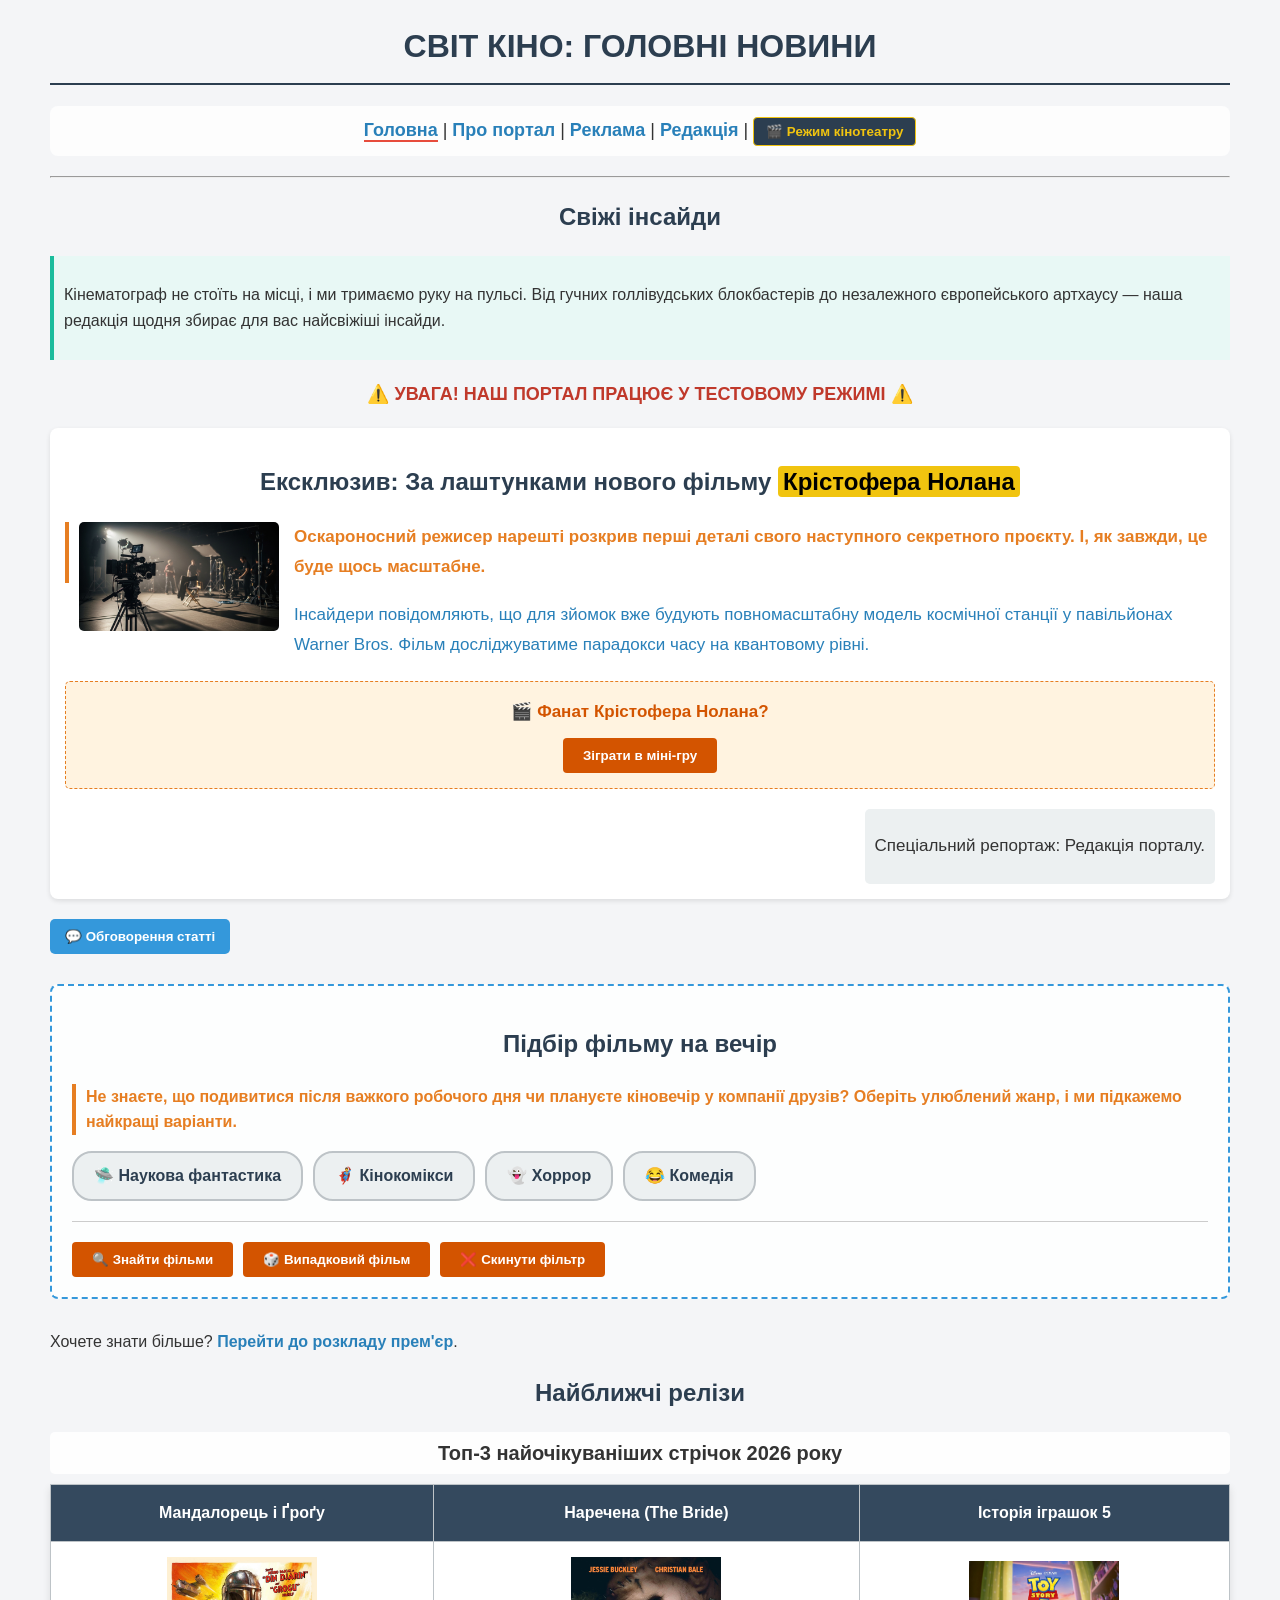
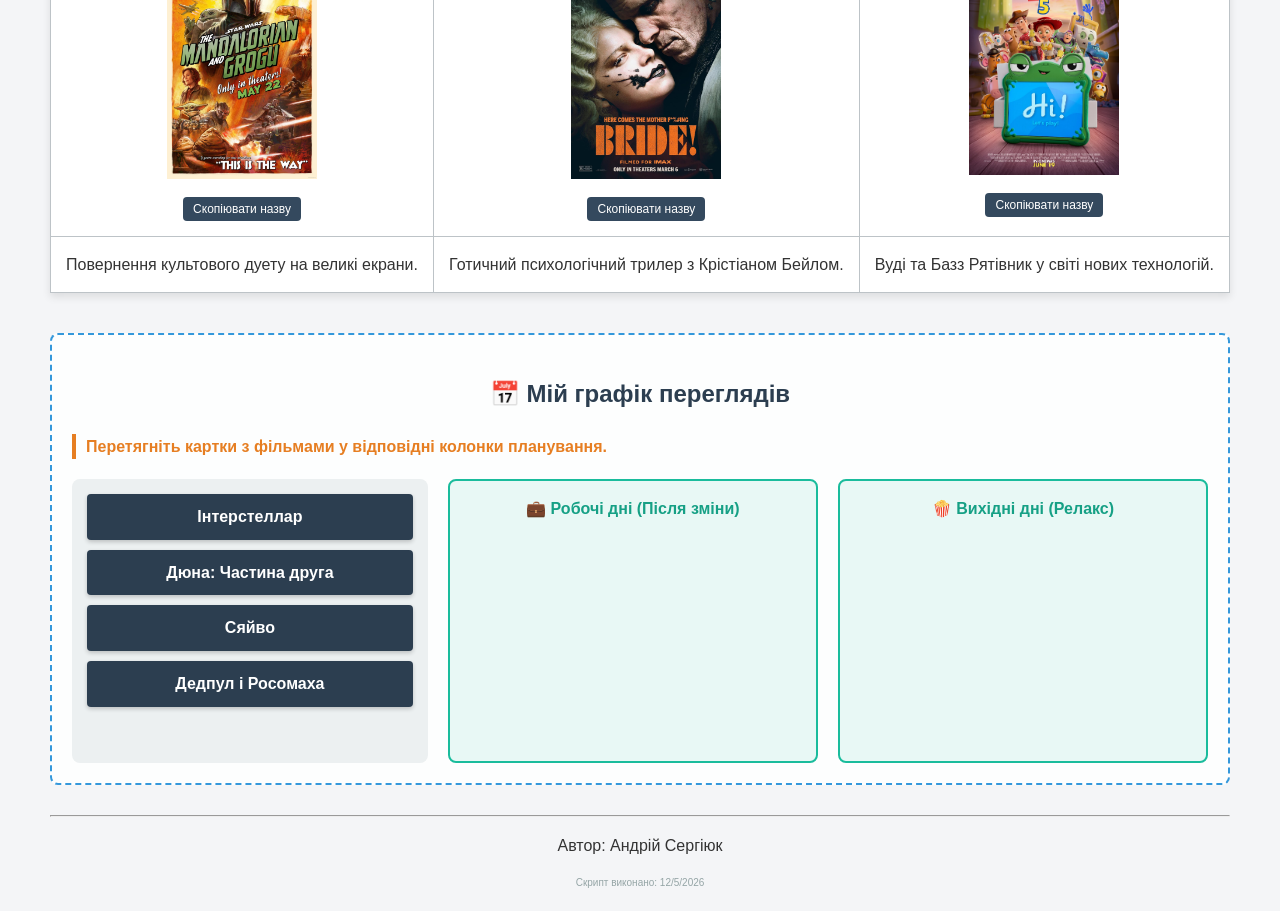
<file: index.html>
<!DOCTYPE html>
<html lang="uk">
<head>
  <meta charset="UTF-8">
  <meta name="viewport" content="width=device-width, initial-scale=1.0">
  <title>Новини кіно — Головна</title>
  <link rel="stylesheet" href="style.css">
  <script src="script.js"></script>
</head>
<body>
  <header>
    <h1 id="main-title">Світ Кіно: Головні новини</h1>
    <nav>
      <a href="index.html">Головна</a> |
      <a href="about.html">Про портал</a> |
      <a href="services.html">Реклама</a> |
      <a href="contacts.html">Редакція</a> |
      <button onclick="activateCinemaMode()" class="cinema-toggle-btn">🎬 Режим кінотеатру</button>
    </nav>
    <hr>
  </header>

  <main>
    <h2>Свіжі інсайди</h2>
    
    <div class="info-banner">
      <p>Кінематограф не стоїть на місці, і ми тримаємо руку на пульсі. Від гучних голлівудських блокбастерів до незалежного європейського артхаусу — наша редакція щодня збирає для вас найсвіжіші інсайди.</p>
    </div>

    <p class="important-text">УВАГА! НАШ ПОРТАЛ ПРАЦЮЄ У ТЕСТОВОМУ РЕЖИМІ</p>

    <article class="news-article clearfix">
      <h2 id="nolans-article">Ексклюзив: За лаштунками нового фільму <span class="highlight">Крістофера Нолана</span></h2>
      
      <p><img src="images/studio.jpeg" width="200" alt="Студія" class="float-image">Оскароносний режисер нарешті розкрив перші деталі свого наступного секретного проєкту. І, як завжди, це буде щось масштабне.</p>
      
      <p>Інсайдери повідомляють, що для зйомок вже будують повномасштабну модель космічної станції у павільйонах Warner Bros. Фільм досліджуватиме парадокси часу на квантовому рівні.</p>
      
      <div class="quiz-block">
        <p>🎬 Фанат Крістофера Нолана?</p>
        <button onclick="playMovieQuiz()" class="quiz-btn">Зіграти в міні-гру</button>
      </div>

      <div class="author-box">
        <p>Спеціальний репортаж: Редакція порталу.</p>
      </div>
    </article>

    <div class="comments-wrapper">
        <button onclick="toggleComments()" class="toggle-comments-btn">
            💬 Обговорення статті
        </button>

        <div id="comments-box">
            <div class="comments-header">
                <h3>Коментарі</h3>
                <button onclick="toggleComments()" class="close-btn">Закрити ×</button>
            </div>
            
            <textarea id="comment-input" rows="2" placeholder="Напишіть свою думку..."></textarea>
            
            <button onclick="addComment()" class="add-comment-btn">
                Додати коментар
            </button>
            
            <div id="comments-list">
                <p id="no-comments-msg">Поки що немає коментарів. Будьте першим!</p>
            </div>
        </div>
    </div>

    
    <!--ЛАБОРАТОРНА 7: Завдання 2-->
    <div class="movie-picker-section">
      <h2>Підбір фільму на вечір</h2>
      <p>Не знаєте, що подивитися після важкого робочого дня чи плануєте кіновечір у компанії друзів? Оберіть улюблений жанр, і ми підкажемо найкращі варіанти.</p>
      <!-- 1. Список для делегування подій -->
      <ul id="genre-list" class="genre-list">
          <li>🛸 Наукова фантастика</li>
          <li>🦸‍♂️ Кінокомікси</li>
          <li>👻 Хоррор</li>
          <li>😂 Комедія</li>
      </ul>

      <!-- 2. Меню з data-action атрибутами -->
      <div id="movie-menu" class="movie-menu">
          <button data-action="search" class="quiz-btn">🔍 Знайти фільми</button>
          <button data-action="random" class="quiz-btn">🎲 Випадковий фільм</button>
          <button data-action="reset" class="quiz-btn">❌ Скинути фільтр</button>
      </div>
    </div>
    <!-- ========================================= -->

    <p>Хочете знати більше? <a href="#announcements">Перейти до розкладу прем'єр</a>.</p>

    <h2 id="announcements">Найближчі релізи</h2>
    <table id="release-table">
      <caption><b>Топ-3 найочікуваніших стрічок 2026 року</b></caption>
      <tr>
        <th>Мандалорець і Ґроґу</th>
        <th>Наречена (The Bride)</th>
        <th>Історія іграшок 5</th>
      </tr>
      <tr>
        <!-- 3. Патерн "Поведінка": додано кнопки з data-behavior та data-title -->
        <td>
            <img src="images/mandalorian.jpeg" width="150" alt="Постер Мандалорець"><br>
            <button data-behavior="copy-title" data-title="Мандалорець і Ґроґу" class="copy-btn">Скопіювати назву</button>
        </td>
        <td>
            <img src="images/bride.jpg" width="150" alt="Постер Наречена"><br>
            <button data-behavior="copy-title" data-title="Наречена (The Bride)" class="copy-btn">Скопіювати назву</button>
        </td>
        <td>
            <img src="images/toystory.jpeg" width="150" alt="Постер Історія іграшок"><br>
            <button data-behavior="copy-title" data-title="Історія іграшок 5" class="copy-btn">Скопіювати назву</button>
        </td>
      </tr>
      <tr>
        <td>Повернення культового дуету на великі екрани.</td>
        <td>Готичний психологічний трилер з Крістіаном Бейлом.</td>
        <td>Вуді та Базз Рятівник у світі нових технологій.</td>
      </tr>
    </table>
  </main>

  <!-- ЛАБОРАТОРНА 8: Дошка планування -->
    <div class="planner-section">
      <h2>📅 Мій графік переглядів</h2>
      <p>Перетягніть картки з фільмами у відповідні колонки планування.</p>
      
      <div class="planner-board">
        <!-- Пул фільмів (звідки тягнемо) -->
        <div class="movies-pool drop-zone" id="movies-pool">
          <div class="movie-card">Інтерстеллар</div>
          <div class="movie-card">Дюна: Частина друга</div>
          <div class="movie-card">Сяйво</div>
          <div class="movie-card">Дедпул і Росомаха</div>
        </div>
        
        <!-- Колонки (куди кидаємо) -->
        <div class="planner-columns">
          <div class="planner-col drop-zone" id="work-days">
            <h3>💼 Робочі дні (Після зміни)</h3>
          </div>
          <div class="planner-col drop-zone" id="weekends">
            <h3>🍿 Вихідні дні (Релакс)</h3>
          </div>
        </div>
      </div>
    </div>

  <footer>
    <hr>
    <p style="text-align: center;">Автор: Андрій Сергіюк</p>
    <script>
      document.write("<p style='text-align: center; color: #95a5a6; font-size: 10px;'>Скрипт виконано: " + new Date().toLocaleDateString() + "</p>");
    </script>
  </footer>

  <script>
    window.onload = function() {
      if (!sessionStorage.getItem("visited")) {
        if (confirm("Бажаєте підписатися на інсайди?")) {
          let name = prompt("Як вас звати?", "Кіноман");
          if (name) alert("Вітаємо, " + name + "!");
        }
        sessionStorage.setItem("visited", "true");
      }
    };
  </script>
</body>
</html>
</file>
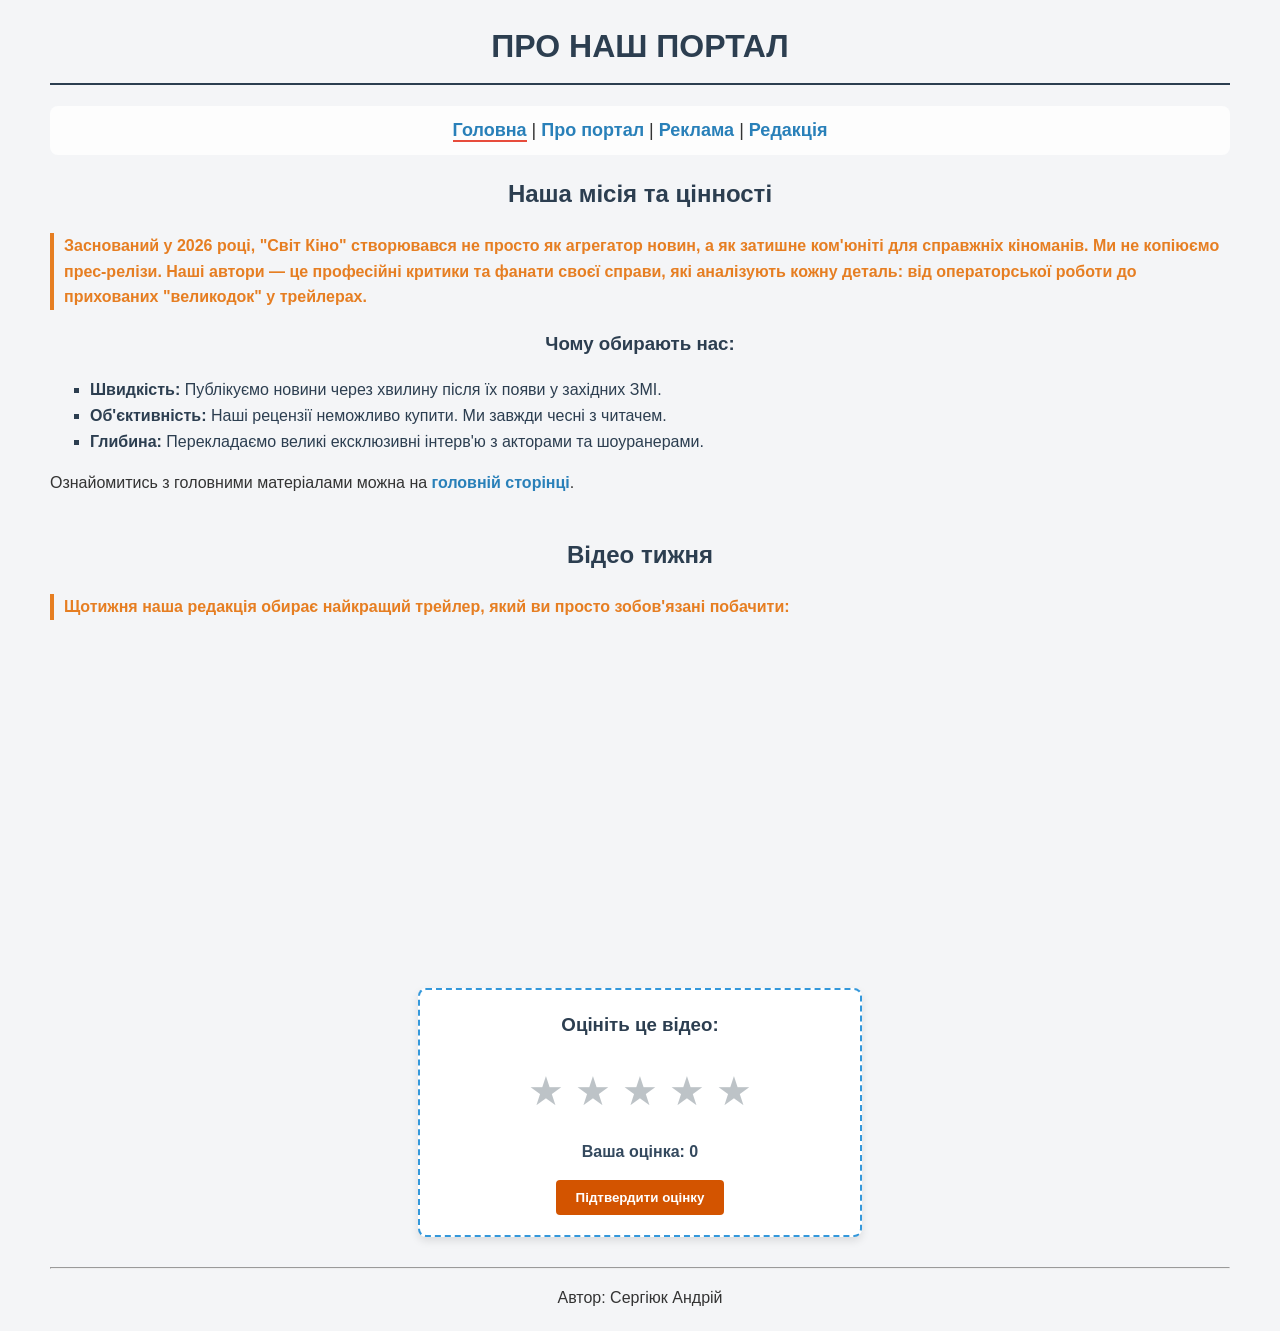
<file: about.html>
<!DOCTYPE html>
<html lang="uk">
<head>
  <meta charset="UTF-8">
  <meta name="author" content="Сергіюк Андрій">
  <meta name="viewport" content="width=device-width, initial-scale=1.0">
  <title>Новини кіно — Про портал</title>
  <link rel="stylesheet" href="style.css">
</head>
<body>
  <header>
    <h1 id="main-title">Про наш портал</h1>
    <nav>
      <a href="index.html">Головна</a> |
      <a href="about.html">Про портал</a> |
      <a href="services.html">Реклама</a> |
      <a href="contacts.html">Редакція</a>
    </nav>
  </header>

  <main>
    <article>
      <h2>Наша місія та цінності</h2>
      <p>Заснований у 2026 році, "Світ Кіно" створювався не просто як агрегатор новин, а як затишне ком'юніті для справжніх кіноманів. Ми не копіюємо прес-релізи. Наші автори — це професійні критики та фанати своєї справи, які аналізують кожну деталь: від операторської роботи до прихованих "великодок" у трейлерах.</p>
      
      <h3>Чому обирають нас:</h3>
      <ul>
        <li><b>Швидкість:</b> Публікуємо новини через хвилину після їх появи у західних ЗМІ.</li>
        <li><b>Об'єктивність:</b> Наші рецензії неможливо купити. Ми завжди чесні з читачем.</li>
        <li><b>Глибина:</b> Перекладаємо великі ексклюзивні інтерв'ю з акторами та шоуранерами.</li>
      </ul>
      
      <p>Ознайомитись з головними матеріалами можна на <a href="index.html#announcements">головній сторінці</a>.</p>

      <h2 style="margin-top: 40px;">Відео тижня</h2>
      <p>Щотижня наша редакція обирає найкращий трейлер, який ви просто зобов'язані побачити:</p>
      
      <div style="text-align: center;">
        <iframe width="560" height="315" src="https://www.youtube.com/embed/50ou2MRAO5w" title="YouTube video player" frameborder="0" allow="accelerometer; autoplay; clipboard-write; encrypted-media; gyroscope; picture-in-picture; web-share" allowfullscreen></iframe>
      </div>


      <!--ЛАБОРАТОРНА 7: Віджет "Оцінка відео"-->
      <div id="video-rating-container" class="rating-widget">
        <h3>Оцініть це відео:</h3>
        <div class="stars" id="stars-container">
            <!-- 1. Обробник через АТРИБУТ (Вимога лаби) -->
            <span class="star" id="star1" onclick="rateStarAttr(1)">★</span>
            
            <!-- 2. Обробник для цієї зірки додамо через ВЛАСТИВІСТЬ у JS -->
            <span class="star" id="star2">★</span>
            
            <!-- Інші зірки оброблятимуться через СПЛИВАННЯ/ДЕЛЕГУВАННЯ -->
            <span class="star" data-val="3">★</span>
            <span class="star" data-val="4">★</span>
            <span class="star" data-val="5">★</span>
        </div>
        <p id="rating-result">Ваша оцінка: 0</p>
        <button id="submit-rating-btn" class="quiz-btn">Підтвердити оцінку</button>
      </div>
      <!-- ========================================= -->

    </article>
  </main>

  <footer>
    <hr>
    <p style="text-align: center;">Автор: Сергіюк Андрій</p>
  </footer>
  
  <!-- Підключаємо скрипт в кінці тіла, щоб DOM встиг завантажитись -->
  <script src="script.js"></script>
</body>
</html>
</file>
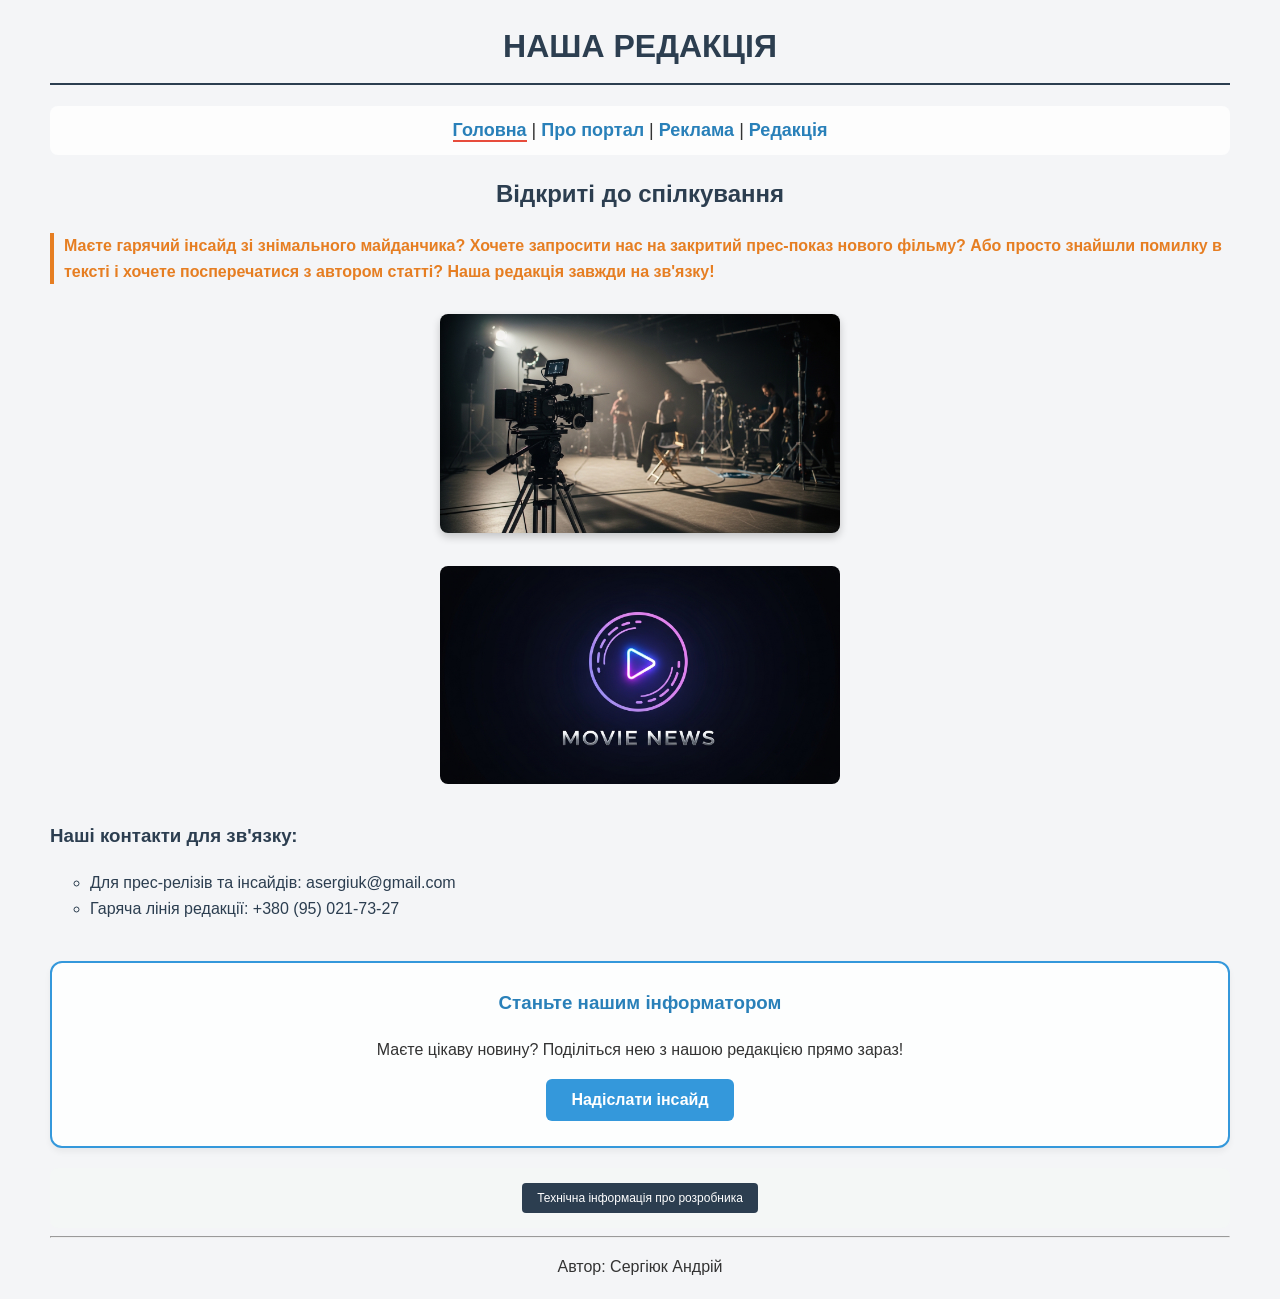
<file: contacts.html>
<!DOCTYPE html>
<html lang="uk">
<head>
  <meta charset="UTF-8">
  <meta name="author" content="Сергіюк Андрій">
  <meta name="viewport" content="width=device-width, initial-scale=1.0">
  <title>Новини кіно — Редакція</title>
  <link rel="stylesheet" href="style.css">
  <script src="script.js"></script>
</head>
<body>
  <header>
    <h1 id="main-title">Наша Редакція</h1>
    <nav>
      <a href="index.html">Головна</a> |
      <a href="about.html">Про портал</a> |
      <a href="services.html">Реклама</a> |
      <a href="contacts.html">Редакція</a>
    </nav>
  </header>

  <main>
    <h2>Відкриті до спілкування</h2>
    <p>Маєте гарячий <b>інсайд</b> зі знімального майданчика? Хочете запросити нас на закритий прес-показ нового фільму? Або просто знайшли помилку в тексті і хочете посперечатися з автором статті? Наша редакція завжди на зв'язку!</p>
    
    <div style="text-align: center; margin: 30px 0;">
      <a href="images/studio.jpeg" target="_blank">
        <img src="images/studio.jpeg" width="400" alt="Наша студія" style="border-radius: 8px; box-shadow: 0 4px 8px rgba(0,0,0,0.2);">
      </a>
      <br><br>
      <img src="images/logo.jpeg" width="400" alt="Логотип порталу" style="border-radius: 8px;">
    </div>

    <h3 style="text-align: left;">Наші контакти для зв'язку:</h3>
    <ul style="list-style-type: circle;">
      <li>Для прес-релізів та інсайдів: asergiuk@gmail.com</li>
      <li>Гаряча лінія редакції: +380 (95) 021-73-27</li>
    </ul>

    <div style="margin-top: 40px; padding: 25px; background: #fdfefe; border: 2px solid #3498db; border-radius: 12px; text-align: center; box-shadow: 0 4px 6px rgba(0,0,0,0.05);">
        <h3 style="color: #2980b9; margin-top: 0;">Станьте нашим інформатором</h3>
        <p>Маєте цікаву новину? Поділіться нею з нашою редакцією прямо зараз!</p>
        <button onclick="sendNews()" style="padding: 12px 25px; background-color: #3498db; color: white; border: none; border-radius: 6px; cursor: pointer; font-weight: bold; font-size: 16px;">
            Надіслати інсайд
        </button>
    </div>

    <div style="margin-top: 20px; padding: 15px; background: #f4f7f6; border-radius: 8px; text-align: center;">
        <button onclick="showDeveloperInfo('Сергюк', 'Андрій')" style="padding: 8px 15px; background-color: #2c3e50; color: white; border: none; border-radius: 4px; cursor: pointer; font-size: 12px;">
            Технічна інформація про розробника
        </button>
    </div>
  </main>

  <footer>
    <hr>
    <p style="text-align: center;">Автор: Сергіюк Андрій</p>
  </footer>
</body>
</html>
</file>
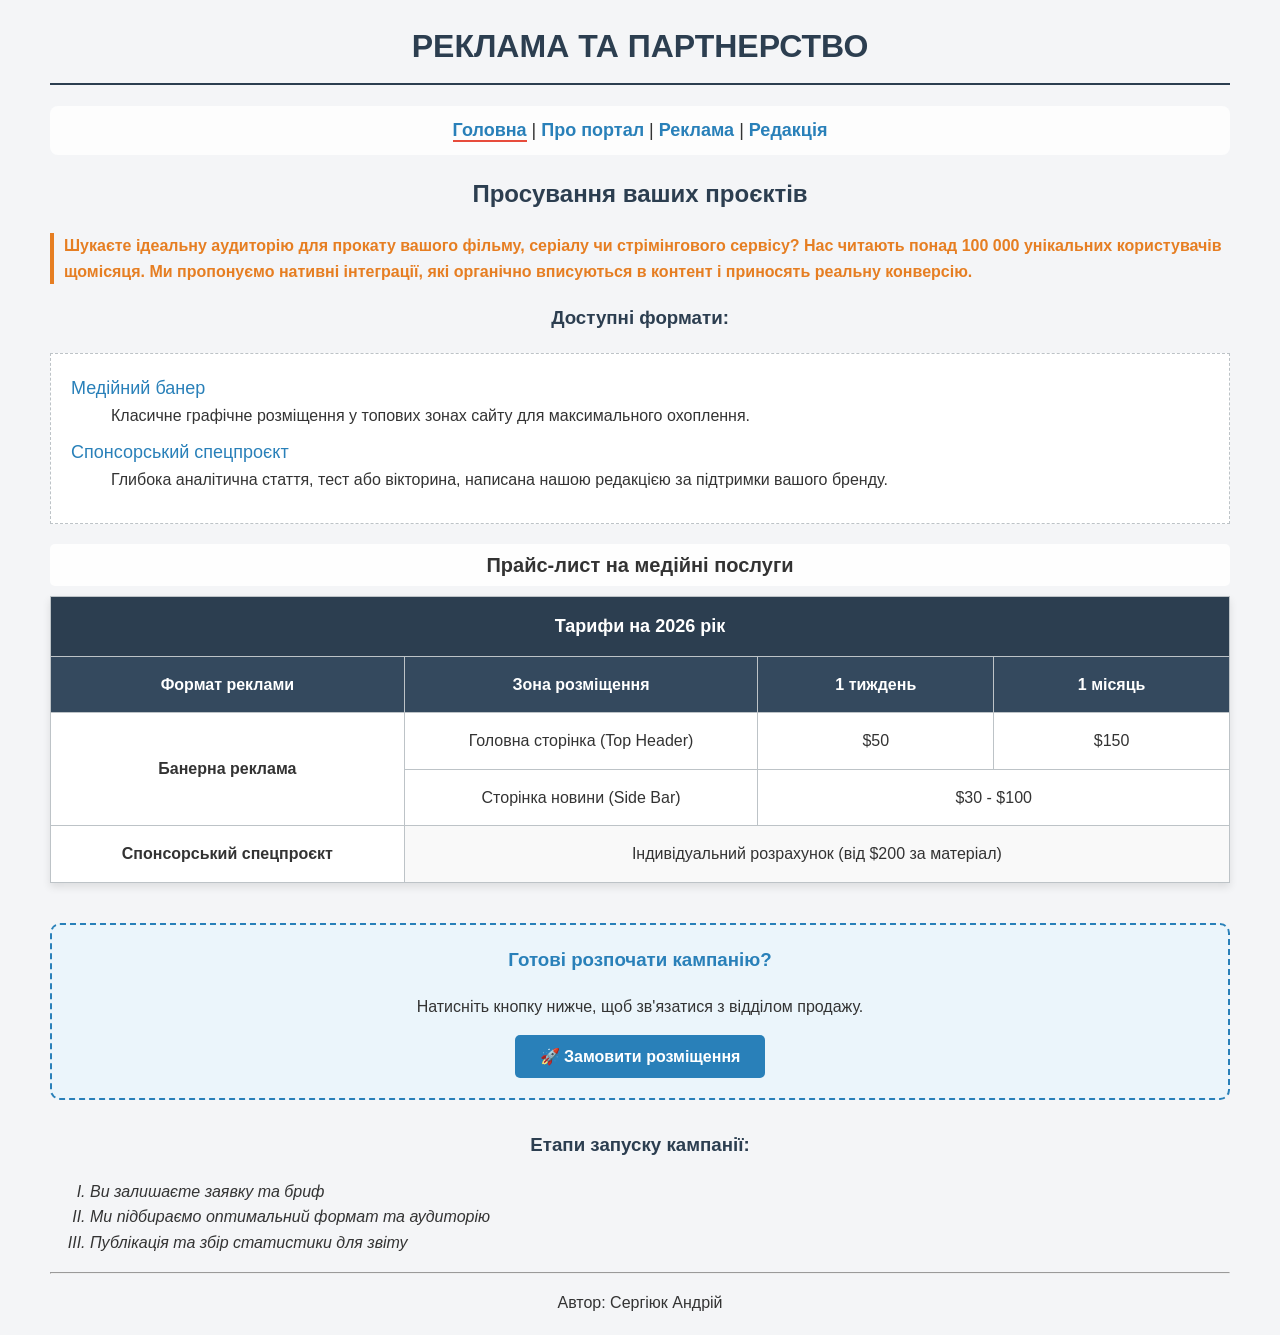
<file: services.html>
<!DOCTYPE html>
<html lang="uk">
<head>
  <meta charset="UTF-8">
  <meta name="author" content="Сергіюк Андрій">
  <meta name="viewport" content="width=device-width, initial-scale=1.0">
  <title>Новини кіно — Реклама</title>
  <link rel="stylesheet" href="style.css">
  <script src="script.js"></script>
</head>
<body>
  <header>
    <h1 id="main-title">Реклама та Партнерство</h1>
    <nav>
      <a href="index.html">Головна</a> |
      <a href="about.html">Про портал</a> |
      <a href="services.html">Реклама</a> |
      <a href="contacts.html">Редакція</a>
    </nav>
  </header>

  <main>
    <h2>Просування ваших проєктів</h2>
    <p>Шукаєте ідеальну аудиторію для прокату вашого фільму, серіалу чи стрімінгового сервісу? Нас читають понад 100 000 унікальних користувачів щомісяця. Ми пропонуємо нативні інтеграції, які органічно вписуються в контент і приносять реальну конверсію.</p>
    
    <h3>Доступні формати:</h3>
    <dl>
      <dt>Медійний банер</dt>
      <dd>Класичне графічне розміщення у топових зонах сайту для максимального охоплення.</dd>
      <dt>Спонсорський спецпроєкт</dt>
      <dd>Глибока аналітична стаття, тест або вікторина, написана нашою редакцією за підтримки вашого бренду.</dd>
    </dl>

    <table>
      <caption><b>Прайс-лист на медійні послуги</b></caption>
      <colgroup>
        <col span="2" style="width: 30%;">
        <col span="2" style="width: 20%;">
      </colgroup>
      <tr>
        <th colspan="4" style="background-color: #2c3e50; font-size: 18px;">Тарифи на 2026 рік</th>
      </tr>
      <tr>
        <th>Формат реклами</th>
        <th>Зона розміщення</th>
        <th>1 тиждень</th>
        <th>1 місяць</th>
      </tr>
      <tr>
        <td rowspan="2" style="font-weight: bold; vertical-align: middle;">Банерна реклама</td>
        <td>Головна сторінка (Top Header)</td>
        <td>$50</td>
        <td>$150</td>
      </tr>
      <tr>
        <td>Сторінка новини (Side Bar)</td>
        <td colspan="2">$30 - $100</td>
      </tr>
      <tr>
        <td style="font-weight: bold;">Спонсорський спецпроєкт</td>
        <td colspan=3 style="background-color: #f9f9f9;">Індивідуальний розрахунок (від $200 за матеріал)</td>
      </tr>
    </table>

    <div style="text-align: center; margin: 30px 0; padding: 20px; border: 2px dashed #2980b9; border-radius: 10px; background-color: #ebf5fb;">
        <h3 style="color: #2980b9; margin-top: 0;">Готові розпочати кампанію?</h3>
        <p>Натисніть кнопку нижче, щоб зв'язатися з відділом продажу.</p>
        <button onclick="redirectToContacts()" style="padding: 12px 25px; background-color: #2980b9; color: white; border: none; border-radius: 5px; cursor: pointer; font-weight: bold; font-size: 16px;">
            🚀 Замовити розміщення
        </button>
    </div>

    <h3>Етапи запуску кампанії:</h3>
    <ol type="I">
      <li>Ви залишаєте заявку та бриф</li>
      <li>Ми підбираємо оптимальний формат та аудиторію</li>
      <li>Публікація та збір статистики для звіту</li>
    </ol>
  </main>

  <footer>
    <hr>
    <p style="text-align: center;">Автор: Сергіюк Андрій</p>
  </footer>
</body>
</html>
</file>
<file: style.css>
/* Базові стилі для всієї сторінки (тіло документа) */
body {
    background-color: #f4f5f7;
    background-image: url('https://www.transparenttextures.com/patterns/cubes.png');
    font-family: Arial, Helvetica, sans-serif;
    font-size: 16px;
    color: #333333; 
    line-height: 1.6;
    margin: 20px 50px;
}

/* Селектори тегів для заголовків */
h1, h2, h3 {
    color: #2c3e50;
    text-align: center;
}

/* Унікальний ідентифікатор (id) для головного заголовка */
#main-title {
    font-size: 32px;
    text-transform: uppercase;
    border-bottom: 2px solid #2c3e50;
    padding-bottom: 10px;
}

/* Стилі для навігації (меню) */
nav {
    text-align: center;
    font-size: 18px;
    margin-bottom: 20px;
    background-color: rgba(255, 255, 255, 0.8);
    padding: 10px;
    border-radius: 8px;
}

/* Зовнішні стилі для посилань */
a {
    color: #2980b9;
    text-decoration: none;
    font-weight: bold;
}

a:hover {
    color: #e74c3c;
    text-decoration: underline;
}

/* Клас із застосуванням !important */
.important-text {
    color: #c0392b !important;
    font-weight: bold !important;
    font-size: 18px !important;
    text-align: center;
}

/* Стилі для списків */
ul {
    list-style-type: square;
    padding-left: 40px;
    color: #2c3e50;
}

ol {
    padding-left: 40px;
    font-style: italic;
}

dl {
    background-color: #ffffff;
    border: 1px dashed #bdc3c7;
    padding: 20px;
    margin: 20px 0;
}

dt {
    color: #2980b9;
    font-size: 18px;
}

dd {
    margin-bottom: 10px;
}

/* Стилі для таблиць */
table {
    width: 100%; 
    border-collapse: collapse;
    margin-top: 20px;
    margin-bottom: 40px;
    background-color: #ffffff;
    box-shadow: 0 4px 8px rgba(0,0,0,0.1);
}

th, td {
    border: 1px solid #bdc3c7;
    padding: 15px;
    text-align: center;
}

th {
    background-color: #34495e;
    color: #ffffff;
}

caption {
    font-size: 20px;
    margin-bottom: 10px;
    background-color: rgba(255, 255, 255, 0.9);
    padding: 5px;
    border-radius: 5px;
}

/* =========================================
   ЛАБОРАТОРНА 4: Складні селектори
   ========================================= */

/* 1. Контекстний селектор */
.news-article p {
    font-size: 17px;
    line-height: 1.8;
}

/* 2. Дочірній селектор */
.news-article > p {
    color: #2980b9;
}

/* 3. Сусідній селектор */
h2 + p {
    font-weight: bold;
    color: #e67e22 !important;
    border-left: 4px solid #e67e22;
    padding-left: 10px;
}

/* =========================================
   ЛАБОРАТОРНА 5: Блоки, позиції, псевдокласи
   ========================================= */

/* 1. Рядкові елементи (span) */
span.highlight {
    background-color: #f1c40f;
    padding: 2px 5px;
    border-radius: 4px;
    color: #000;
}

/* 2. Плаваючі елементи (float) */
.float-image {
    float: left;
    margin-right: 15px;
    margin-bottom: 10px;
    border-radius: 5px;
}


/* 3. Позиціонування (position)*/
.news-article {
    position: relative;
    background-color: #ffffff;
    padding: 15px; 
    padding-bottom: 90px !important; 
    border-radius: 8px; 
    box-shadow: 0 2px 5px rgba(0,0,0,0.1); 
    margin: 20px 0; 
}

.author-box {
    position: absolute;
    bottom: 15px;
    right: 15px;
    background-color: #ecf0f1;
    padding: 5px 10px;
    border-radius: 5px;
    margin-top: 0 !important; 
    border-top: none !important;
}

/* 4. Псевдокласи для посилань */
nav a:link { color: #2980b9; }
nav a:visited { color: #8e44ad; }
nav a:hover { color: #e74c3c; text-decoration: underline; }
nav a:active { color: #2ecc71; }

/* 5. Псевдоклас :first-child */
nav a:first-child {
    border-bottom: 2px solid #e74c3c;
}

/* 6. Псевдоелементи :before та :after */
.important-text::before {
    content: "⚠️ ";
}

.important-text::after {
    content: " ⚠️";
}

/*
(Лабораторна 6)
*/

.cinema-toggle-btn {
    padding: 6px 12px;
    cursor: pointer;
    font-weight: bold;
    background-color: #2c3e50;
    color: #f1c40f;
    border: 1px solid #f1c40f;
    border-radius: 4px;
}

.info-banner {
    background-color: #e8f8f5;
    padding: 10px;
    border-left: 4px solid #1abc9c;
    margin: 20px 0;
}

.quiz-block {
    background-color: #fff3e0;
    padding: 15px;
    border-radius: 5px;
    margin: 20px 0;
    text-align: center;
    border: 1px dashed #e67e22;
}

.quiz-block p {
    margin: 0 0 10px 0;
    font-weight: bold;
    color: #d35400;
}

.quiz-btn {
    padding: 10px 20px;
    background-color: #d35400;
    color: white;
    border: none;
    border-radius: 4px;
    cursor: pointer;
    font-weight: bold;
}

.comments-wrapper {
    margin-bottom: 30px;
}

.toggle-comments-btn {
    padding: 10px 15px;
    background: #3498db;
    color: white;
    border: none;
    border-radius: 5px;
    cursor: pointer;
    font-weight: bold;
}

#comments-box {
    display: none;
    background: #ffffff;
    padding: 15px;
    border: 1px solid #ccc;
    border-radius: 8px;
    margin-top: 10px;
    box-shadow: 0 2px 10px rgba(0,0,0,0.1);
}

.comments-header {
    display: flex;
    justify-content: space-between;
    align-items: center;
    margin-bottom: 10px;
}

.comments-header h3 {
    margin: 0;
}

.close-btn {
    background: none;
    border: none;
    color: red;
    cursor: pointer;
    font-weight: bold;
    font-size: 16px;
}

#comment-input {
    width: 100%;
    padding: 10px;
    border: 1px solid #bdc3c7;
    border-radius: 4px;
    box-sizing: border-box;
    resize: vertical;
    margin-bottom: 10px;
    font-family: inherit;
}

.add-comment-btn {
    padding: 8px 15px;
    background-color: #27ae60;
    color: white;
    border: none;
    border-radius: 4px;
    cursor: pointer;
    font-weight: bold;
}

#comments-list {
    margin-top: 20px;
    border-top: 2px dashed #bdc3c7;
    padding-top: 15px;
}

#no-comments-msg {
    color: #7f8c8d;
    font-style: italic;
}

.comment-item {
    padding: 10px;
    border-bottom: 1px solid #ddd;
    margin-bottom: 10px;
    background-color: #f9f9f9;
    border-radius: 4px;
}

.delete-btn {
    margin-left: 10px;
    color: white;
    background-color: #e74c3c;
    border: none;
    border-radius: 3px;
    cursor: pointer;
    padding: 2px 8px;
}

/*
   РЕЖИМ КІНОТЕАТРУ (Адаптивна темна тема)
*/

body.cinema-mode {
    background-color: #121212 !important;
    background-image: none !important;
    color: #e0e0e0 !important;
}

body.cinema-mode h1,
body.cinema-mode h2,
body.cinema-mode h3,
body.cinema-mode p,
body.cinema-mode a,
body.cinema-mode caption,
body.cinema-mode th,
body.cinema-mode td,
body.cinema-mode li,
body.cinema-mode dt,
body.cinema-mode dd,
body.cinema-mode b {
    color: #e0e0e0 !important;
}

body.cinema-mode h1, 
body.cinema-mode h2, 
body.cinema-mode h3 {
    color: #ffffff !important;
    border-bottom-color: #444 !important;
}

body.cinema-mode nav,
body.cinema-mode .news-article,
body.cinema-mode table,
body.cinema-mode dl,
body.cinema-mode .author-box {
    background-color: #1e1e1e !important;
    border-color: #444 !important;
    box-shadow: 0 4px 10px rgba(0,0,0,0.8) !important;
}

body.cinema-mode th {
    background-color: #2c3e50 !important;
}

body.cinema-mode caption {
    background-color: #2a2a2a !important;
    color: #ffffff !important;
    border: 1px solid #444 !important;
}

/* Адаптація нових блоків під темну тему */
body.cinema-mode .info-banner,
body.cinema-mode .quiz-block,
body.cinema-mode #comments-box,
body.cinema-mode .comment-item {
    background-color: #1e1e1e !important;
    border-color: #444 !important;
    color: #ffffff !important;
}

body.cinema-mode #comment-input {
    background-color: #2a2a2a !important;
    color: #ffffff !important;
    border-color: #555 !important;
}

body.cinema-mode .quiz-block p,
body.cinema-mode #no-comments-msg {
    color: #f1c40f !important; /* Робимо акцентним жовтим у темряві */
}

body.cinema-mode #comments-list b {
    color: #3498db !important; /* Синій колір для імені автора */
}

/*
   ЛАБОРАТОРНА 7: Стилі для віджета оцінки
*/
.rating-widget {
    background-color: #ffffff;
    padding: 20px;
    border-radius: 8px;
    text-align: center;
    margin-top: 30px;
    margin-bottom: 30px;
    max-width: 400px;
    margin-left: auto;
    margin-right: auto;
    border: 2px dashed #3498db;
    box-shadow: 0 4px 8px rgba(0,0,0,0.1);
}

.rating-widget h3 {
    margin-top: 0;
    color: #2c3e50;
}

.stars {
    font-size: 40px;
    color: #bdc3c7;
    cursor: pointer;
    margin-bottom: 10px;
    user-select: none;
}

.stars .star {
    transition: color 0.2s ease-in-out;
}

.stars .star:hover {
    color: #f39c12;
}

/* Клас активної (обраної) зірки */
.stars .star.active {
    color: #f1c40f;
}

#rating-result {
    font-weight: bold;
    color: #34495e;
}

/*
   ЛАБОРАТОРНА 7: Стилі для 2 завдання (Головна сторінка)
*/

.movie-picker-section {
    background-color: #fdfefe;
    padding: 20px;
    border-radius: 8px;
    margin: 30px 0;
    border: 2px dashed #3498db;
}

/* 1. Стилі для списку жанрів */
.genre-list {
    list-style: none;
    padding: 0;
    display: flex;
    gap: 10px;
    flex-wrap: wrap;
}

.genre-list li {
    padding: 10px 20px;
    background-color: #ecf0f1;
    border: 2px solid #bdc3c7;
    border-radius: 20px;
    cursor: pointer;
    font-weight: bold;
    transition: all 0.3s;
}

/* Клас для підсвічування обраного жанру */
.genre-list li.active-genre {
    background-color: #f1c40f;
    border-color: #e67e22;
    color: #d35400;
    transform: scale(1.05);
}

/* 2. Стилі для меню */
.movie-menu {
    margin-top: 20px;
    padding-top: 20px;
    border-top: 1px solid #ccc;
    display: flex;
    gap: 10px;
}

/* 3. Стилі для кнопки копіювання (Патерн Поведінка) */
.copy-btn {
    margin-top: 10px;
    padding: 5px 10px;
    background-color: #34495e;
    color: white;
    border: none;
    border-radius: 4px;
    cursor: pointer;
    font-size: 12px;
    transition: background-color 0.3s;
}

.copy-btn:hover {
    background-color: #2c3e50;
}

/*
   ЛАБОРАТОРНА 8: Дошка планування (Drag and Drop)
*/

.planner-section {
    background-color: #fdfefe;
    padding: 20px;
    border-radius: 8px;
    margin: 30px 0;
    border: 2px dashed #3498db;
}

.planner-board {
    display: flex;
    gap: 20px;
    margin-top: 20px;
}

/* Блок звідки беремо фільми */
.movies-pool {
    width: 30%;
    background: #ecf0f1;
    padding: 15px;
    border-radius: 8px;
    min-height: 250px;
}

.planner-columns {
    display: flex;
    gap: 20px;
    width: 70%;
}

/* Стиль колонок "Робочі" та "Вихідні" */
.planner-col {
    flex: 1;
    background: #e8f8f5;
    border: 2px solid #1abc9c;
    border-radius: 8px;
    padding: 15px;
    min-height: 250px;
    transition: transform 0.3s ease, background-color 0.3s;
}

.planner-col h3 {
    font-size: 16px;
    margin-top: 0;
    color: #16a085;
    pointer-events: none; /* Щоб заголовок не заважав мишці */
}

/* Клас, який додається через JS при mouseover */
.planner-col.active-col {
    transform: scale(1.03);
    background-color: #d1f2eb;
    border-style: dashed;
}

/* Картка фільму */
.movie-card {
    background: #2c3e50;
    color: white;
    padding: 10px;
    margin-bottom: 10px;
    border-radius: 4px;
    cursor: grab;
    user-select: none;
    text-align: center;
    font-weight: bold;
    box-shadow: 0 2px 4px rgba(0,0,0,0.2);
}

/* Стан картки, коли її тягнуть */
.movie-card.dragging {
    cursor: grabbing !important;
    opacity: 0.9;
    box-shadow: 0 10px 20px rgba(0,0,0,0.4);
    z-index: 1000;
}
</file>
